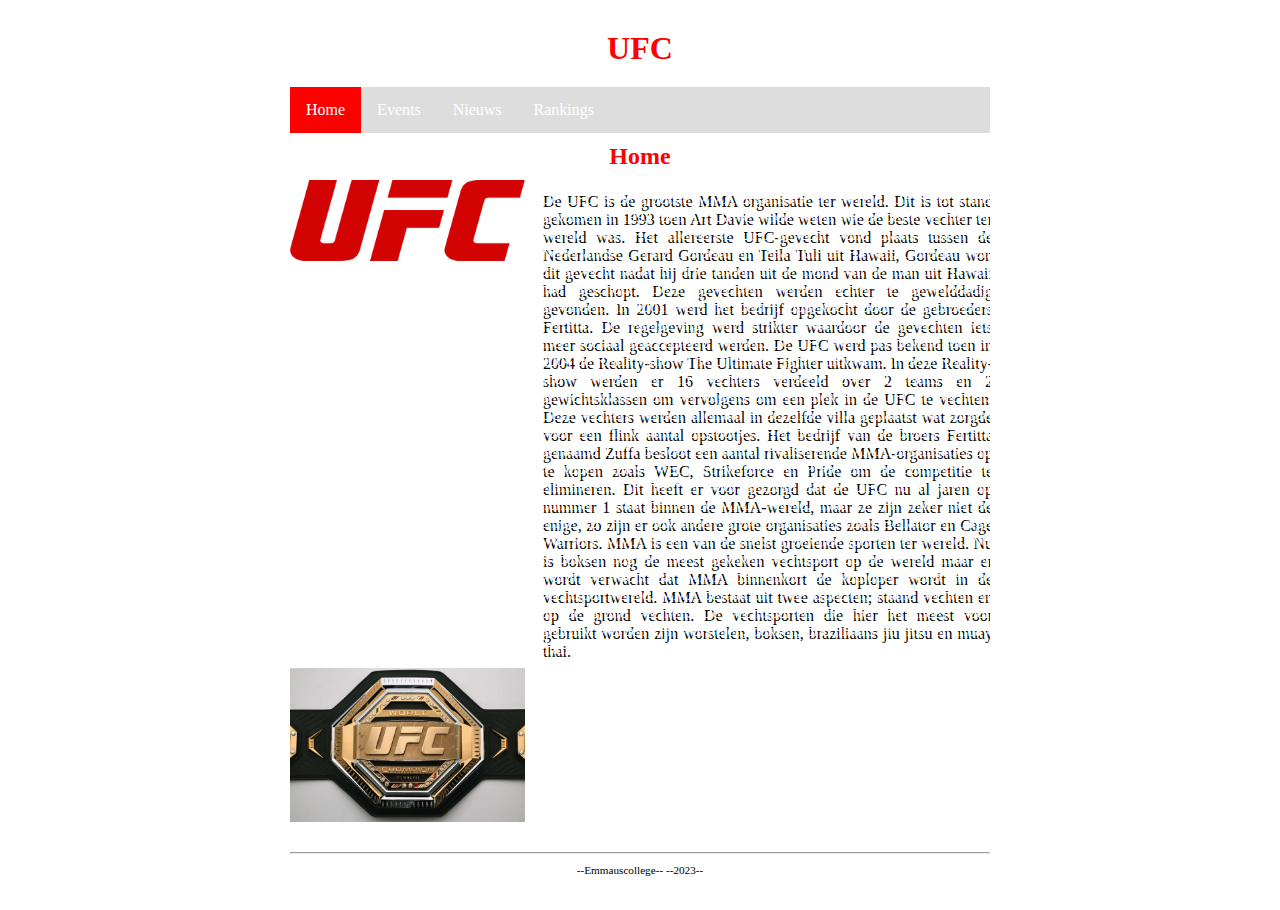
<file: index.html>
<!DOCTYPE html>

<html lang="nl">

<head>
  <link rel="stylesheet" href="style.css" />
  <title>Dit is een eenvoudige website</title>
  <meta charset="UTF-8" />
</head>

<body>
  <div class="page">

    <header>
      <h1 id="hoofdtitel" class="belangrijk">UFC</h1>
    </header>

    <nav>
      <ul>
        <li><a class="active" href="index.html">Home</a></li>
        <li><a href="overmij.html">Events</a></li>
        <li><a href="info.html">Nieuws</a></li>
        <li><a href="Jesse.html">Rankings</a></li>
      </ul>
    </nav>

    <main>
      <h2>Home</h2>

      <img class="kolomLinks" src="afbeeldingen/UFC2.png" alt="lorem ipsum">
      <p class="kolomRechts">
       De UFC is de grootste MMA organisatie ter wereld. Dit is tot stand gekomen in 1993 toen Art Davie wilde weten wie de beste vechter ter wereld was. Het allereerste UFC-gevecht vond plaats tussen de Nederlandse Gerard Gordeau en Teila Tuli uit Hawaii, Gordeau won dit gevecht nadat hij drie tanden uit de mond van de man uit Hawaii had geschopt. Deze gevechten werden echter te gewelddadig gevonden. In 2001 werd het bedrijf opgekocht door de gebroeders Fertitta. De regelgeving werd strikter waardoor de gevechten iets meer sociaal geaccepteerd werden. De UFC werd pas bekend toen in 2004 de Reality-show The Ultimate Fighter uitkwam. In deze Reality-show werden er 16 vechters verdeeld over 2 teams en 2 gewichtsklassen om vervolgens om een plek in de UFC te vechten. Deze vechters werden allemaal in dezelfde villa geplaatst wat zorgde voor een flink aantal opstootjes. Het bedrijf van de broers Fertitta genaamd Zuffa besloot een aantal rivaliserende MMA-organisaties op te kopen zoals WEC, Strikeforce en Pride om de competitie te elimineren. Dit heeft er voor gezorgd dat de UFC nu al jaren op nummer 1 staat binnen de MMA-wereld, maar ze zijn zeker niet de enige, zo zijn er ook andere grote organisaties zoals Bellator en Cage Warriors. MMA is een van de snelst groeiende sporten ter wereld. Nu is boksen nog de meest gekeken vechtsport op de wereld maar er wordt verwacht dat MMA binnenkort de koploper wordt in de vechtsportwereld. MMA bestaat uit twee aspecten; staand vechten en op de grond vechten. De vechtsporten die hier het meest voor gebruikt worden zijn worstelen, boksen, braziliaans jiu jitsu en muay thai.  
      </p>
      <div class="kolomStop"></div>

      <img class="kolomLinks" src="afbeeldingen/belt.jpg" alt="lorem ipsum">
      <p class="kolomRechts">
        
      </p>
      <div class="kolomStop"></div>

      <p>
        
      </p>

    </main>

    <footer>
      <hr />
      <p class="smalltext">--Emmauscollege-- --2023--</p>
    </footer>

  </div>
</body>

</html>
</file>
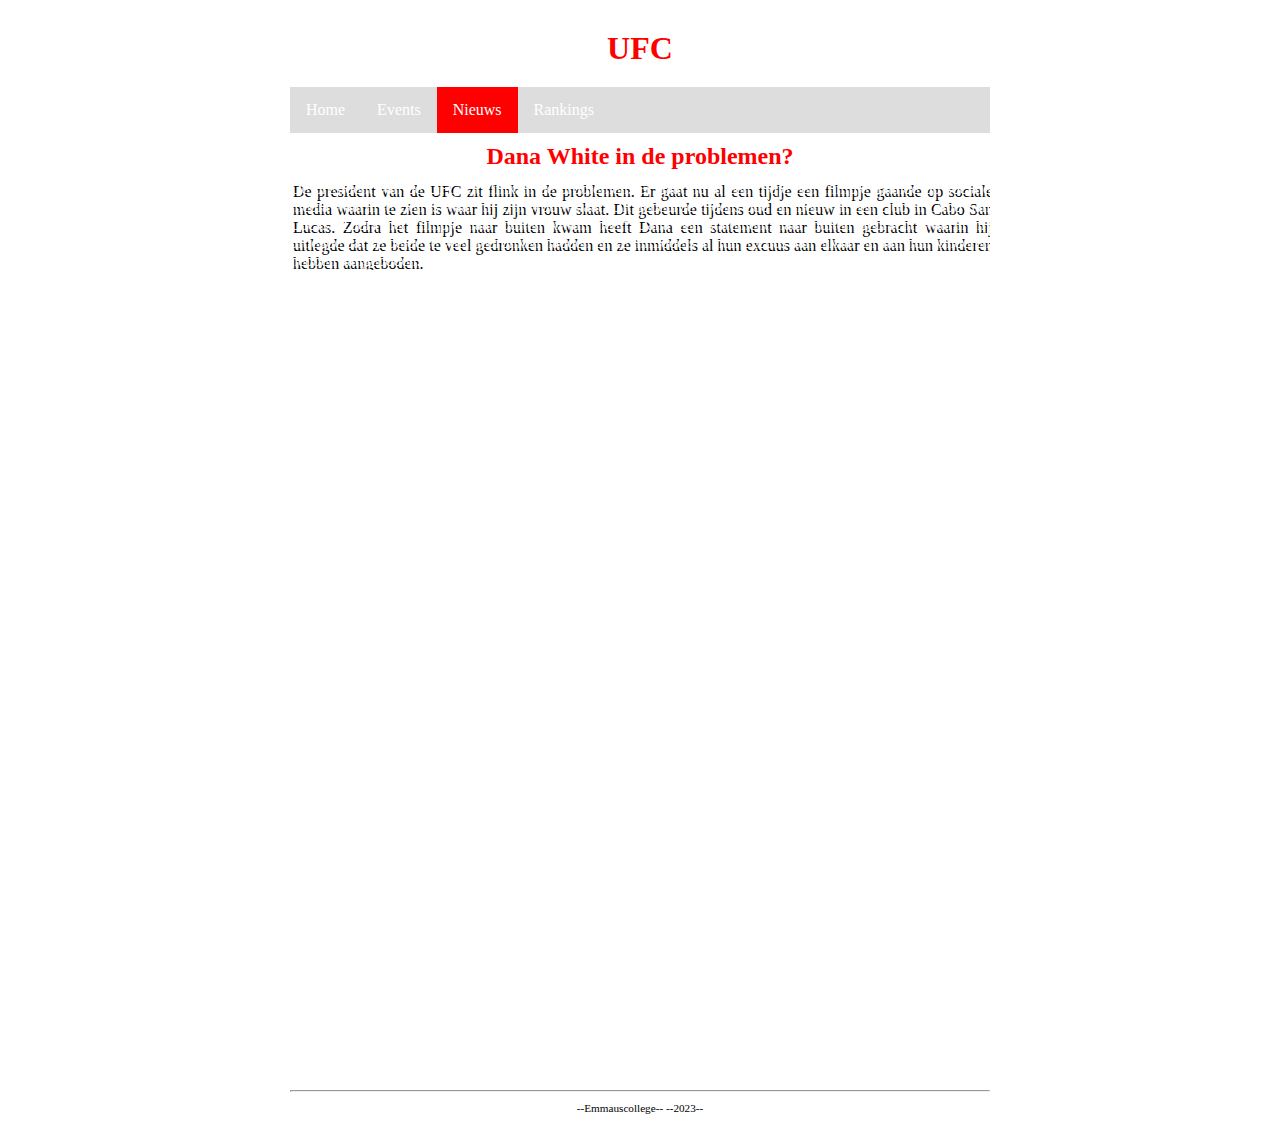
<file: info.html>
<!DOCTYPE html>

<html lang="nl">

<head>
  <link rel="stylesheet" href="style.css" />
  <title>Dit is een eenvoudige website</title>
  <meta charset="UTF-8" />
</head>

<body>
  <div class="page">

    <header>
      <h1>UFC</h1>
    </header>

    <nav>
      <ul>
        <li><a href="index.html">Home</a></li>
        <li><a href="overmij.html">Events</a></li>
        <li><a class="active" href="info.html">Nieuws</a></li>
        <li><a href="Jesse.html">Rankings</a></li>
      </ul>
    </nav>

    <main>
      <h2>Dana White in de problemen?</h2>
      <p class="nieuws">De president van de UFC zit flink in de problemen. Er gaat nu al een tijdje een filmpje gaande op sociale media waarin te zien is waar hij zijn vrouw slaat. Dit gebeurde tijdens oud en nieuw in een club in Cabo San Lucas. Zodra het filmpje naar buiten kwam heeft Dana een statement naar buiten gebracht waarin hij uitlegde dat ze beide te veel gedronken hadden en ze inmiddels al hun excuus aan elkaar en aan hun kinderen hebben aangeboden. </p>
      <div class="plaatjedanawhite">
        
        
      </div>
    </main>

    <footer>
      <hr />
      <p class="smalltext">--Emmauscollege-- --2023--</p>
    </footer>

  </div>
</body>

</html>
</file>
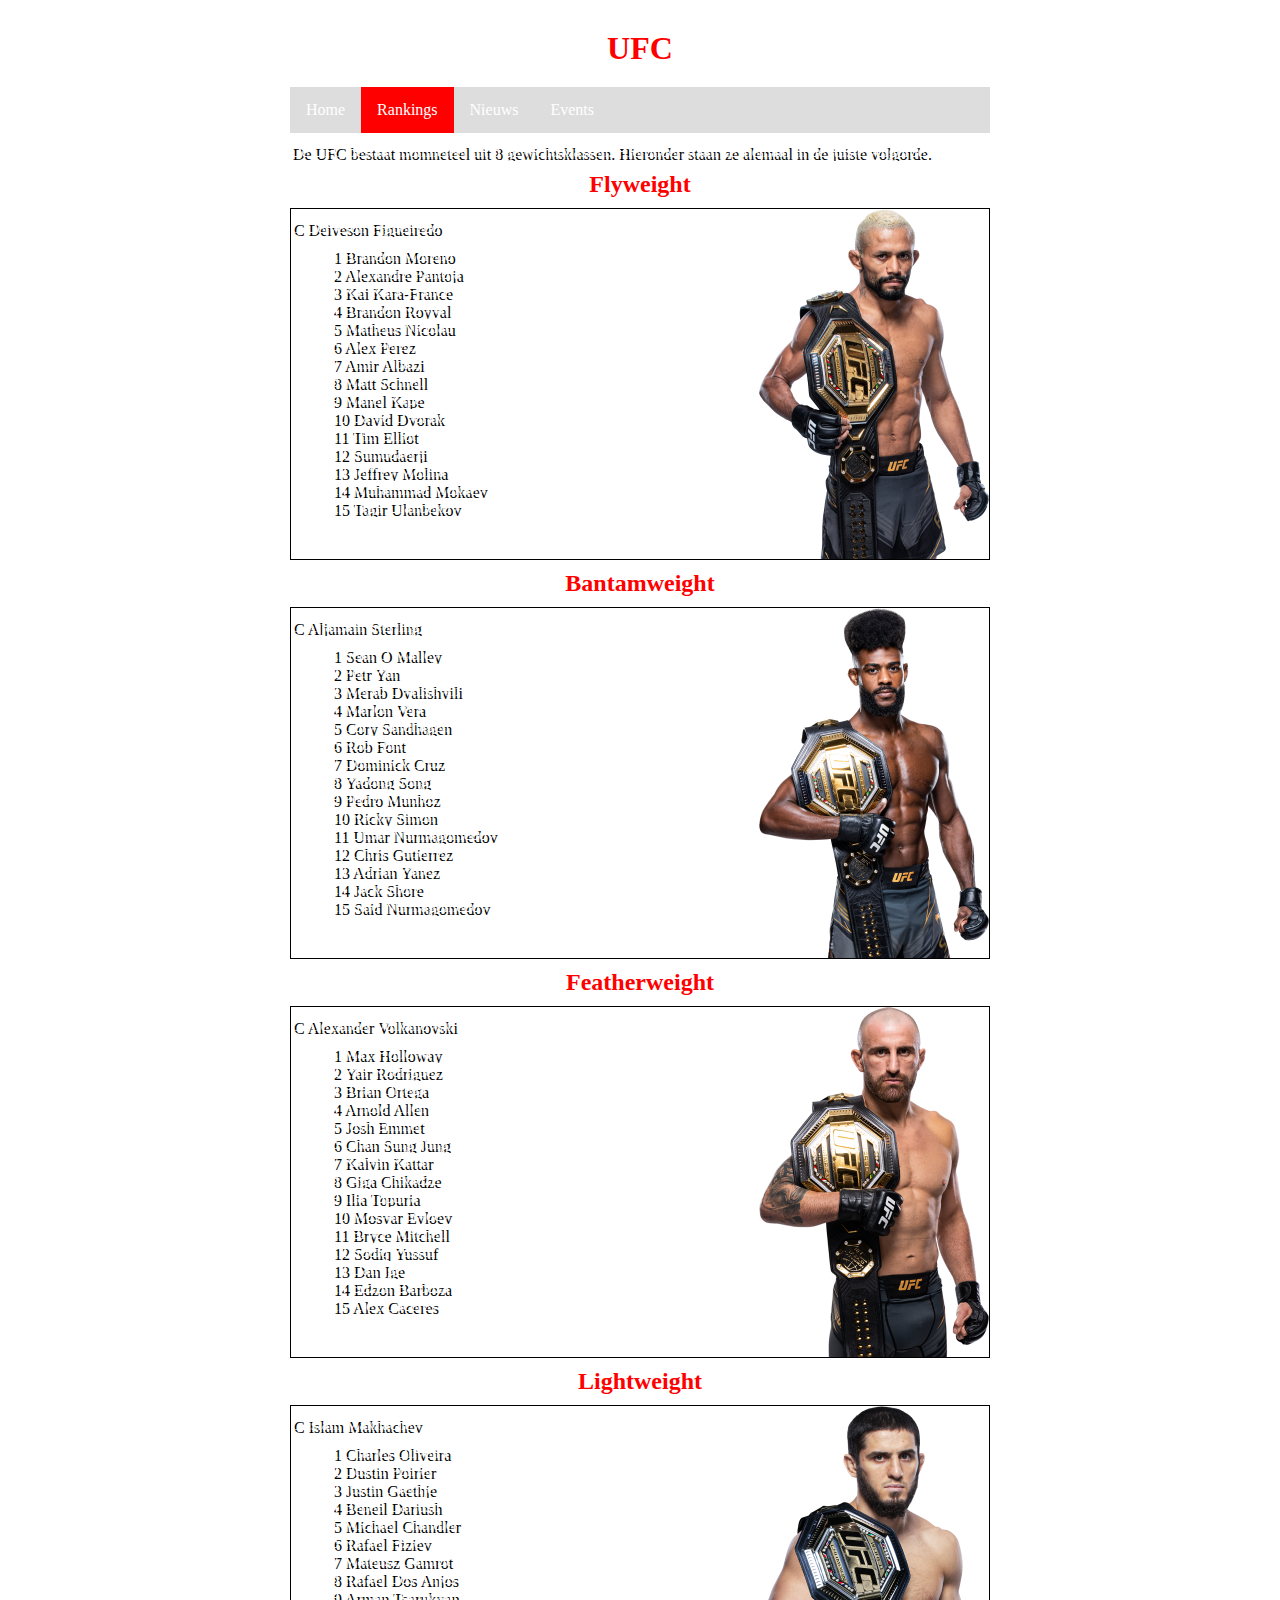
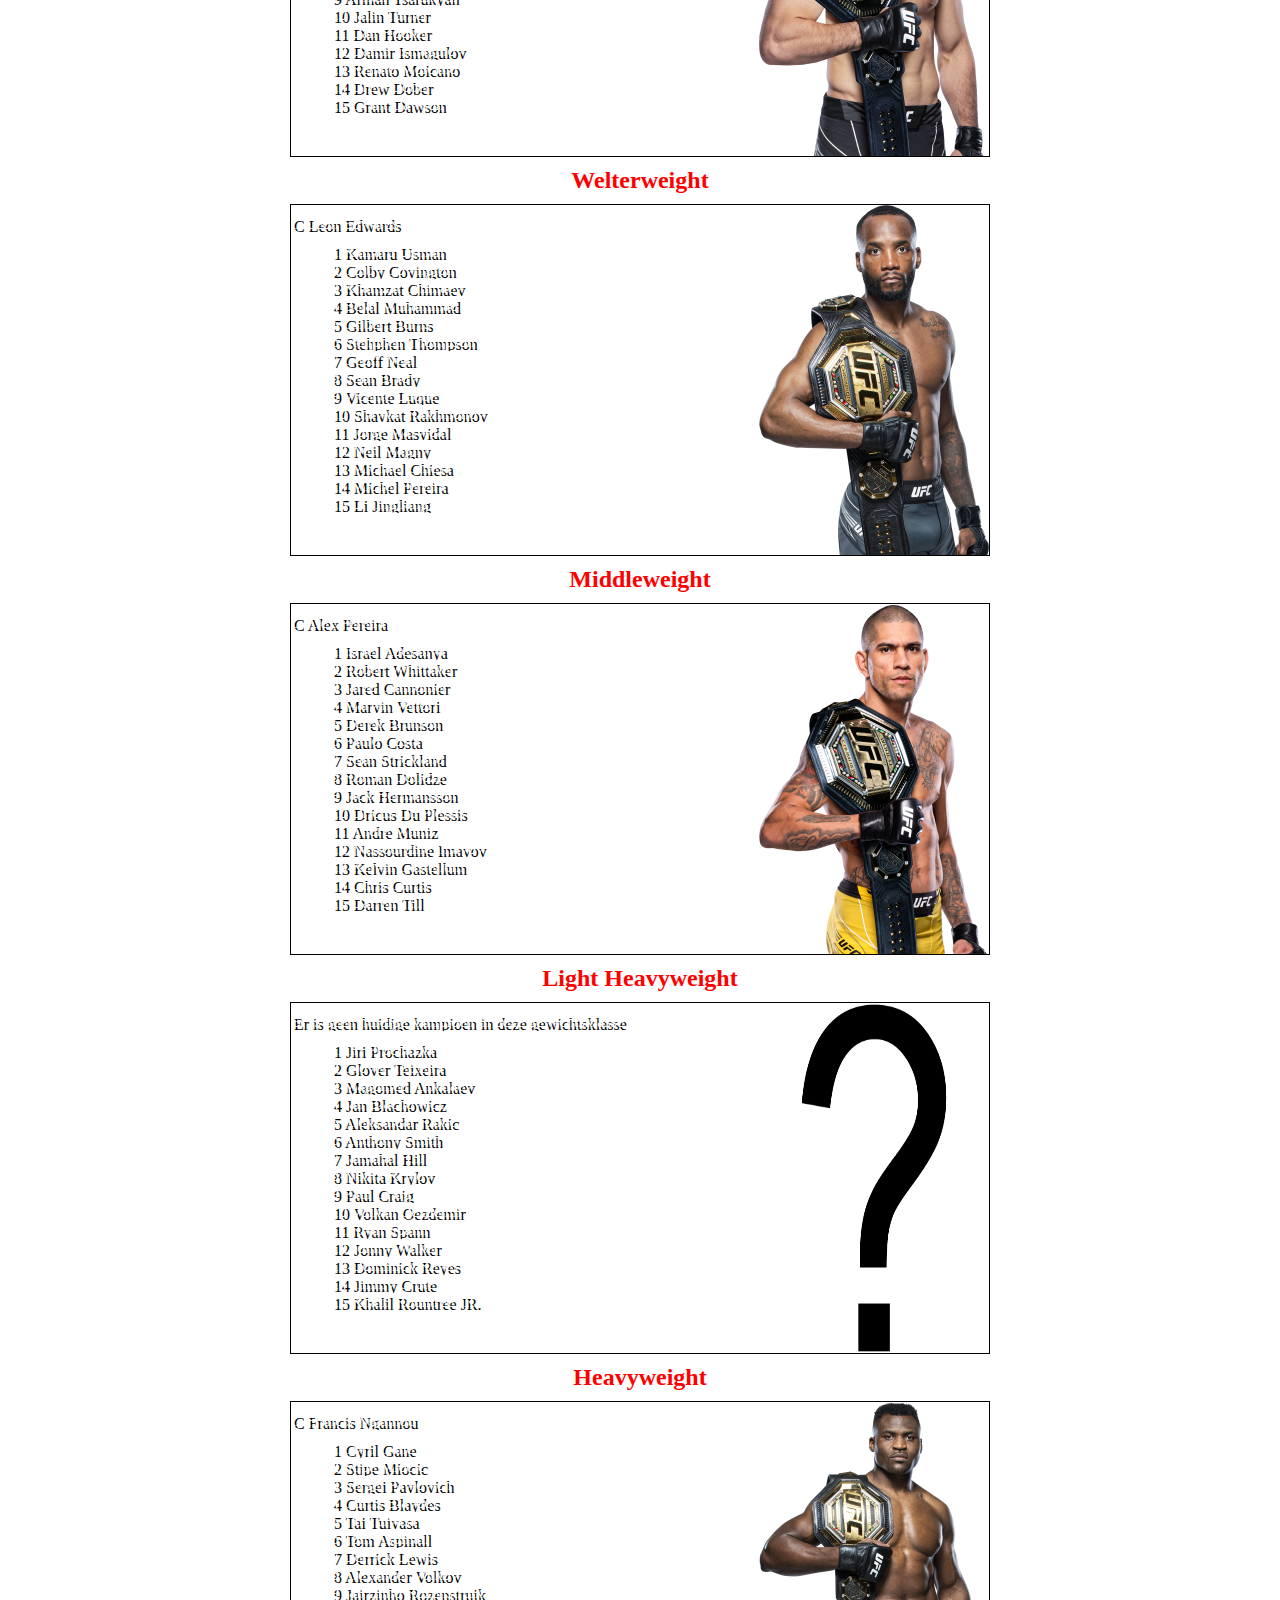
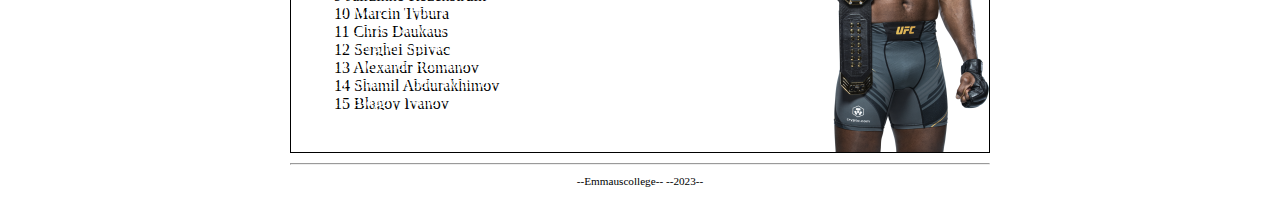
<file: Jesse.html>
<!DOCTYPE html>

<html lang="nl">

<head>
  <link rel="stylesheet" href="style.css" />
  <title>Dit is een eenvoudige website</title>
  <meta charset="UTF-8" />
</head>

<body>
  <div class="page">

    <header>
      <h1>UFC</h1>
    </header>

    <nav>
      <ul>
        <li><a href="index.html">Home</a></li>
        <li><a class="active" href="Jesse.html">Rankings</a></li>
        <li><a href="info.html">Nieuws</a></li>
        <li><a href="overmij.html">Events</a></li>
      </ul>
    </nav>

    <main>
      <p class="rankings">De UFC bestaat momneteel uit 8 gewichtsklassen. Hieronder staan ze alemaal in de juiste volgorde.</p>
      <h2>Flyweight</h2>
      <div class="artikel">
        <img class="artikel-photo" src='afbeeldingen/2Deiveson.png'>
        <p class="rankings">C Deiveson Figueiredo</p>
      <ol class="rankings">
        <li>1 Brandon Moreno</li>
        <li>2 Alexandre Pantoja </li>
        <li>3 Kai Kara-France</li>
        <li>4 Brandon Royval</li>
        <li>5 Matheus Nicolau</li>
        <li>6 Alex Perez</li>
        <li>7 Amir Albazi</li>
        <li>8 Matt Schnell</li>
        <li>9 Manel Kape</li>
        <li>10 David Dvorak</li>
        <li>11 Tim Elliot</li>
        <li>12 Sumudaerji</li>
        <li>13 Jeffrey Molina</li>
        <li>14 Muhammad Mokaev</li>
        <li>15 Tagir Ulanbekov</li>
      </ol>
      </div>
      <h2>Bantamweight</h2>
      <div class="artikel">
        <img class="artikel-photo" src='afbeeldingen/Aljamain.png'>
      <p class="rankings">C Aljamain Sterling</p>
      <ol class="rankings">
        <li>1 Sean O Malley</li>
        <li>2 Petr Yan</li>
        <li>3 Merab Dvalishvili</li>
        <li>4 Marlon Vera</li>
        <li>5 Cory Sandhagen</li>
        <li>6 Rob Font</li>
        <li>7 Dominick Cruz</li>
        <li>8 Yadong Song</li>
        <li>9 Pedro Munhoz</li>
        <li>10 Ricky Simon</li>
        <li>11 Umar Nurmagomedov</li>
        <li>12 Chris Gutierrez</li>
        <li>13 Adrian Yanez</li>
        <li>14 Jack Shore</li>
        <li>15 Said Nurmagomedov</li>
      </ol>
      </div>
      <h2>Featherweight</h2>
      <div class="artikel">
        <img class="artikel-photo" src='afbeeldingen/Volk.png'>
      <p class="rankings">C Alexander Volkanovski</p>
      <ol class="rankings">
        <li>1 Max Holloway</li>
        <li>2 Yair Rodriguez</li>
        <li>3 Brian Ortega</li>
        <li>4 Arnold Allen</li>
        <li>5 Josh Emmet</li>
        <li>6 Chan Sung Jung</li>
        <li>7 Kalvin Kattar</li>
        <li>8 Giga Chikadze</li>
        <li>9 Ilia Topuria</li>
        <li>10 Mosvar Evloev</li>
        <li>11 Bryce Mitchell</li>
        <li>12 Sodiq Yussuf</li>
        <li>13 Dan Ige</li>
        <li>14 Edzon Barboza</li>
        <li>15 Alex Caceres</li>
      </ol>
      </div>
      <h2> Lightweight</h2>
      <div class="artikel">
        <img class="artikel-photo" src='afbeeldingen/Islam.png'>
      <p class="rankings">C Islam Makhachev</p>
      <ol class="rankings">
        <li>1 Charles Oliveira</li>
        <li>2 Dustin Poirier</li>
        <li>3 Justin Gaethje</li>
        <li>4 Beneil Dariush</li>
        <li>5 Michael Chandler</li>
        <li>6 Rafael Fiziev</li>
        <li>7 Mateusz Gamrot</li>
        <li>8 Rafael Dos Anjos</li>
        <li>9 Arman Tsarukyan</li>
        <li>10 Jalin Turner</li>
        <li>11 Dan Hooker</li>
        <li>12 Damir Ismagulov</li>
        <li>13 Renato Moicano</li>
        <li>14 Drew Dober</li>
        <li>15 Grant Dawson</li>
      </ol>
      </div>
      <h2> Welterweight</h2>
      <div class="artikel">
        <img class="artikel-photo" src='afbeeldingen/Leon.png'>
      <p class="rankings">C Leon Edwards</p>
      <ol class="rankings">
        <li>1 Kamaru Usman</li>
        <li>2 Colby Covington</li>
        <li>3 Khamzat Chimaev</li>
        <li>4 Belal Muhammad</li>
        <li>5 Gilbert Burns</li>
        <li>6 Stehphen Thompson</li>
        <li>7 Geoff Neal</li>
        <li>8 Sean Brady</li>
        <li>9 Vicente Luque</li>
        <li>10 Shavkat Rakhmonov</li>
        <li>11 Jorge Masvidal</li>
        <li>12 Neil Magny</li>
        <li>13 Michael Chiesa</li>
        <li>14 Michel Pereira</li>
        <li>15 Li Jingliang</li>
      </ol>
      </div>
      <h2>Middleweight</h2>
      <div class="artikel">
       <img class="artikel-photo" src='afbeeldingen/Alex.png'> 
      <p class="rankings">C Alex Pereira</p>
      <ol class="rankings">
        <li>1 Israel Adesanya</li>
        <li>2 Robert Whittaker</li>
        <li>3 Jared Cannonier</li>
        <li>4 Marvin Vettori</li>
        <li>5 Derek Brunson</li>
        <li>6 Paulo Costa</li>
        <li>7 Sean Strickland</li>
        <li>8 Roman Dolidze</li>
        <li>9 Jack Hermansson</li>
        <li>10 Dricus Du Plessis</li>
        <li>11 Andre Muniz</li>
        <li>12 Nassourdine Imavov</li>
        <li>13 Kelvin Gastellum</li>
        <li>14 Chris Curtis</li>
        <li>15 Darren Till</li>
      </ol>
      </div>
      <h2> Light Heavyweight</h2>
      <div class="artikel">
        <img class="artikel-photo" src='afbeeldingen/vraagteken.webp'> 
      <p class="rankings">Er is geen huidige kampioen in deze gewichtsklasse</p>
      <ol class="rankings">
        <li>1 Jiri Prochazka</li>
        <li>2 Glover Teixeira</li>
        <li>3 Magomed Ankalaev</li>
        <li>4 Jan Blachowicz</li>
        <li>5 Aleksandar Rakic</li>
        <li>6 Anthony Smith</li>
        <li>7 Jamahal Hill</li>
        <li>8 Nikita Krylov</li>
        <li>9 Paul Craig</li>
        <li>10 Volkan Oezdemir</li>
        <li>11 Ryan Spann</li>
        <li>12 Jonny Walker</li>
        <li>13 Dominick Reyes</li>
        <li>14 Jimmy Crute</li>
        <li>15 Khalil Rountree JR.</li>
      </ol>
      </div>
      <h2> Heavyweight</h2>
      <div class="artikel">
        <img class="artikel-photo" src='afbeeldingen/Francis.png'> 
      <p class="rankings">C Francis Ngannou</p>
      <ol class="rankings">
        <li>1 Cyril Gane</li>
        <li>2 Stipe Miocic</li>
        <li>3 Sergei Pavlovich</li>
        <li>4 Curtis Blaydes</li>
        <li>5 Tai Tuivasa</li>
        <li>6 Tom Aspinall</li>
        <li>7 Derrick Lewis</li>
        <li>8 Alexander Volkov</li>
        <li>9 Jairzinho Rozenstruik</li>
        <li>10 Marcin Tybura</li>
        <li>11 Chris Daukaus</li>
        <li>12 Serghei Spivac</li>
        <li>13 Alexandr Romanov</li>
        <li>14 Shamil Abdurakhimov</li>
        <li>15 Blagoy Ivanov</li>
      </ol>
      </div>
    </main>

    <footer>
      <hr />
      <p class="smalltext">--Emmauscollege-- --2023--</p>
    </footer>

  </div>
</body>

</html>
</file>
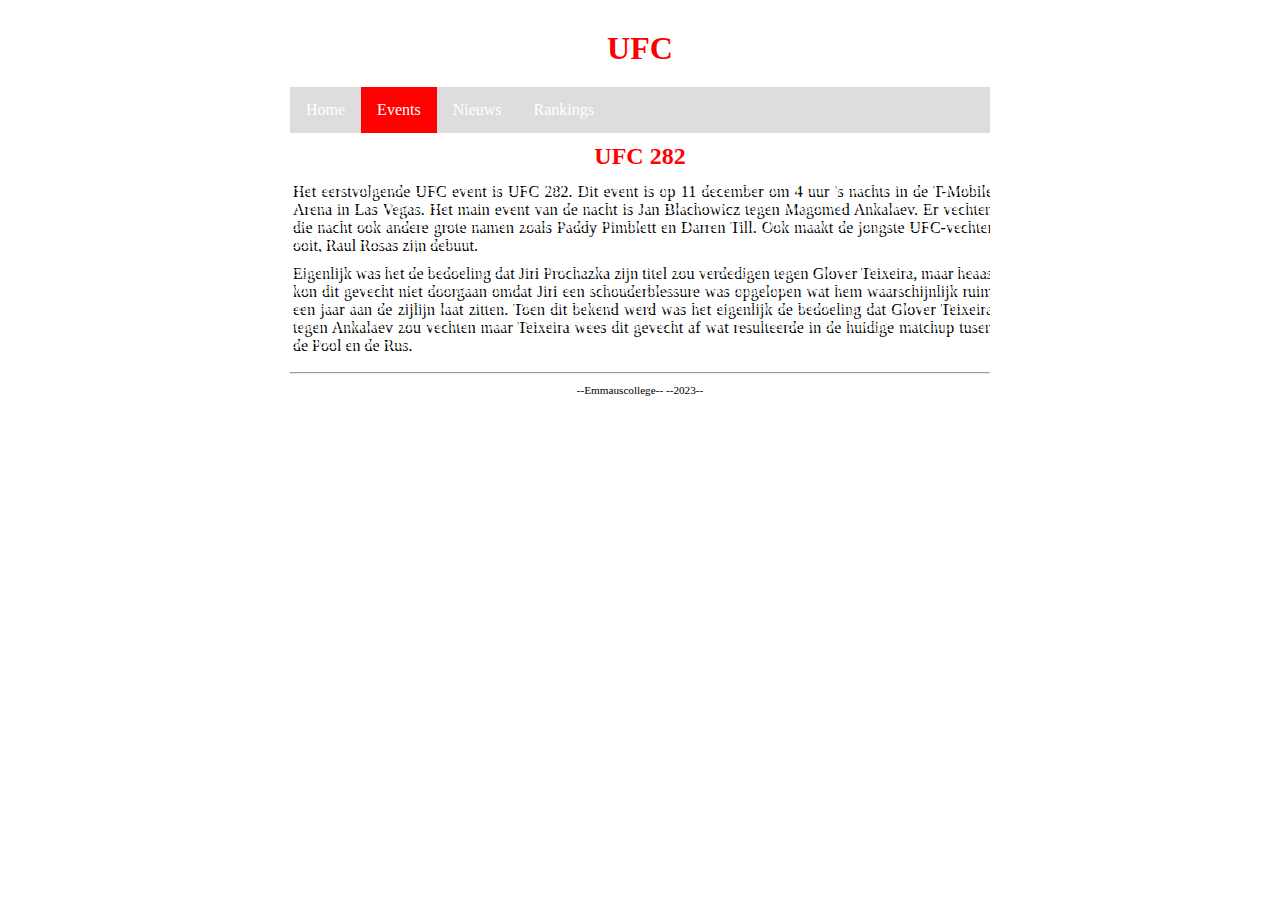
<file: overmij.html>
<!DOCTYPE html>

<html lang="nl">

<head>
  <link rel="stylesheet" href="style.css" />
  <title>Dit is een eenvoudige website</title>
  <meta charset="UTF-8" />
</head>

<body>
  <div class="page">

    <header>
      <h1>UFC</h1>
    </header>

    <nav>
      <ul>
        <li><a href="index.html">Home</a></li>
        <li><a class="active" href="Events.html">Events</a></li>
        <li><a href="info.html">Nieuws</a></li>
        <li><a href="Jesse.html">Rankings</a></li>
      </ul>
    </nav>

    <main>
      <h2>UFC 282</h2>
      <p class="events">Het eerstvolgende UFC event is UFC 282. Dit event is op 11 december om 4 uur 's nachts in de T-Mobile Arena in Las Vegas. Het main event van de nacht is Jan Blachowicz tegen Magomed Ankalaev. Er vechten die nacht ook andere grote namen zoals Paddy Pimblett en Darren Till. Ook maakt de jongste UFC-vechter ooit, Raul Rosas zijn debuut.</p>
      <p class="events">Eigenlijk was het de bedoeling dat Jiri Prochazka zijn titel zou verdedigen tegen Glover Teixeira, maar heaas kon dit gevecht niet doorgaan omdat Jiri een schouderblessure was opgelopen wat hem waarschijnlijk ruim een jaar aan de zijlijn laat zitten. Toen dit bekend werd was het eigenlijk de bedoeling dat Glover Teixeira tegen Ankalaev zou vechten maar Teixeira wees dit gevecht af wat resulteerde in de huidige matchup tusen de Pool en de Rus.</p>
      
    </main>

    <footer>
      <hr />
      <p class="smalltext">--Emmauscollege-- --2023--</p>
    </footer>

  </div>
</body>

</html>
</file>
<file: style.css>
/* Instellingen om fouten te helpen vinden, uncomment om aan te zetten */

* {                                          /* geldt voor alles */
    /* border: 1px dotted black;         */  /* zorg dat elke box een gestippelde rand krijgt, zodat je de afmeting goed kunt zien, letop dat dit de layout soms kan wijzigen */
    /* background-color: rgba(0,0,0,5%); */  /* zorg dat elke box een doorzichtige donkere achtergrond krijgt, hoe meer boxen in elkaar hoe donkerder de achtergrondkleur */
}

/* Basisinstellingen voor alle pagina's, alleen aanpassen als je pro wilt worden */

html, body {                      /* geldt voor html en body */
  height: 100%; 
  padding: 0;
  background-image: url("https://www.shutterstock.com/shutterstock/videos/1078826552/thumb/1.jpg?ip=x480");
  background-repeat: repeat;
  background-attachment: fixed;
  background-size: 100% 100%;/* standaard marge 0 */
      /* achtergrondkleur lichtgrijs */
                 /* tekstkleur donkergrijs */
}  

body * {                          /* geldt voor alles in body */
  overflow: hidden;               /* zorgt dat DIV en andere block elementen de hoogte krijgt van wat erin zit (anders is het soms 0) */
  box-sizing: border-box;         /* zorg dat border meetelt bij de width en height van boxen */
  margin: 0px;                    /* standaard marge 0 */
}

/* Indeling voor alle pagina's */

.page {
  width: 700px;                   /* vaste breedte van 700 pixels */
  margin: 10px auto;              /* boven en onder 0 pixels marge, links en rechts marge gelijk verdeeld (gecentreerd) */
}

header, footer {                  /* geldt voor header en footer */
  margin: 10px 0px;
}

main {                       
  text-align: justify;            /* tekst uitvullen */}

h1, h2, h3 {                      /* geldt voor h1 en h2 en h3 */
  margin: 10px 0px;
  text-align: center;             /* tekst centreren */
} 

p {
  margin: 10px 0px;
  text-align: justify;            /* tekst links en rechts uitvullen */
}

/* Indeling voor hoofd pagina */

.kolomLinks {
  float:left;
  width:250px;
  padding-right:15px;           /* afstand tussen plaatje en rechterkolom */
}
.kolomRechts {
  float:left;
  width: 450px;
  text-shadow: 3px 3px black;
  color:white;
}

.kolomStop {
  clear:both;                   /* stop met floaten */
}

/* Opmaak voor alle pagina's */

h1, h2, h3 {
      color: red;
}

.smalltext {
    text-align: center;
    font-size: 0.7em;
}

a {
    color: red;
    text-decoration: none;
}

a:hover {
    text-decoration: underline;
}


/* Navigatiebalk voor alle pagina's */
nav ul {
    list-style-type: none;
    margin: auto;
    padding: 0;
    background-color: #dddddd;
    overflow: hidden;
}

nav ul li {
    float: left;
}

nav li a {
    display: block;
    color: white;
    text-align: center;
    padding: 14px 16px;
    text-decoration: none;
}

nav li a:hover {
    background-color: #aaaaaa;
}

nav li a.active {
    background-color: red;
}

.artikel {
  border:solid 1px black;
}

.artikel-photo {
  height:350px;
  width:230px;
  float:right;
  
}

.nieuws{
  text-shadow: 3px 3px black;
  color:white;
}

.rankings{
  text-shadow: 3px 3px black;
  color:white;
}

.events{
  text-shadow: 3px 3px black;
  color:white;
}

.plaatjedanawhite{
  height:800px;
  width:450px;
}
</file>
